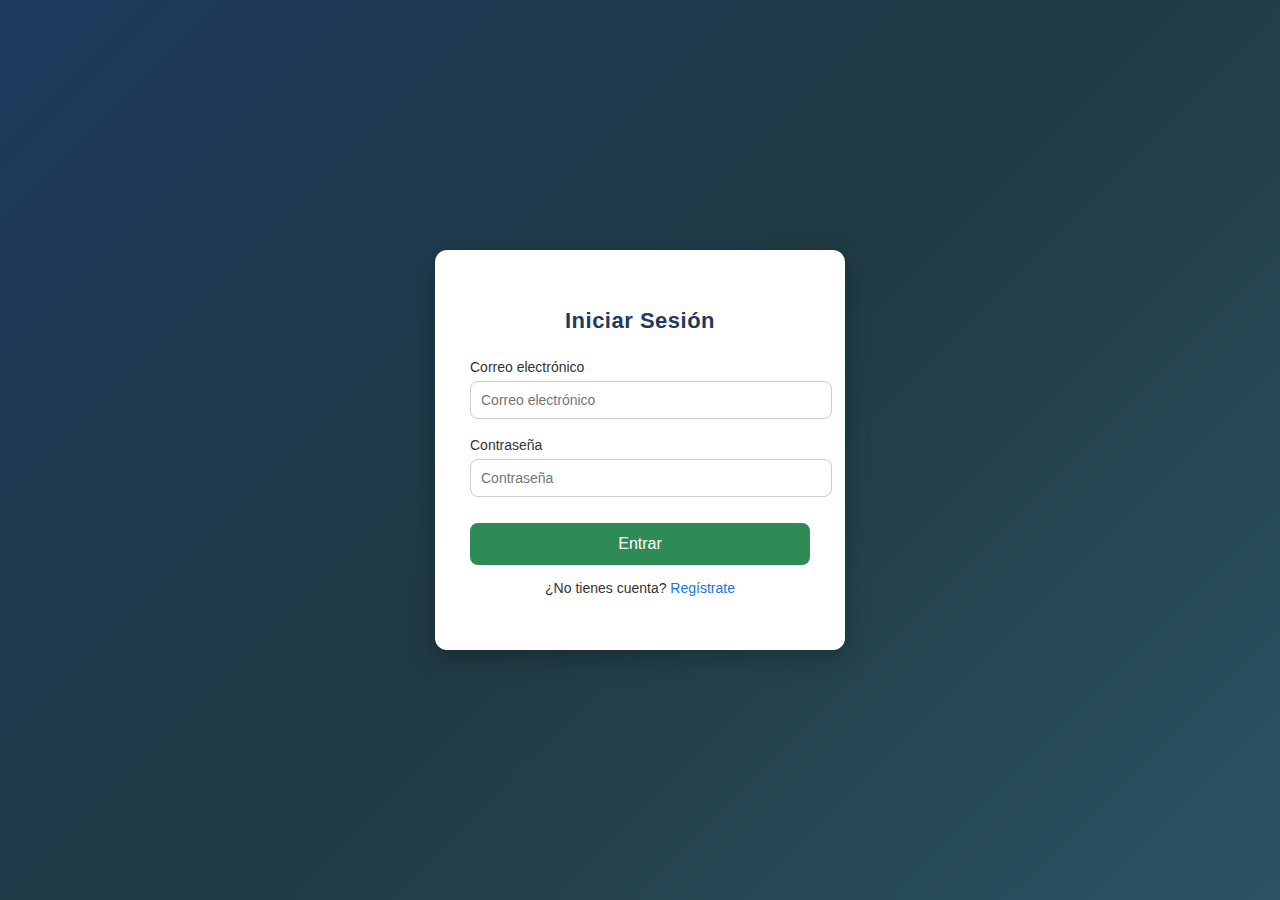
<file: app/Views/login/index.html>
<!DOCTYPE html>
<html lang="es">
<head>
    <meta charset="UTF-8">
    <meta name="viewport" content="width=device-width, initial-scale=1.0">
    <title>Instituto</title>
    <link rel="stylesheet" href="style.css">
</head>
<body>
    <div class="form-container">
        <form class="form-box" action="principal.html" method="POST">
            <h2>Iniciar Sesión</h2>

            <div class="input-group">
                <label for="email">Correo electrónico</label>
                <input type="email" id="email" name="email" placeholder="Correo electrónico" required>
            </div>

            <div class="input-group">
                <label for="password">Contraseña</label>
                <input type="password" id="password" name="password" placeholder="Contraseña" required>
            </div>

            <button type="submit">Entrar</button>

            <p class="form-text">
                ¿No tienes cuenta? <a href="register.html">Regístrate</a>
            </p>
        </form>
    </div>
</body>
</html>
</file>
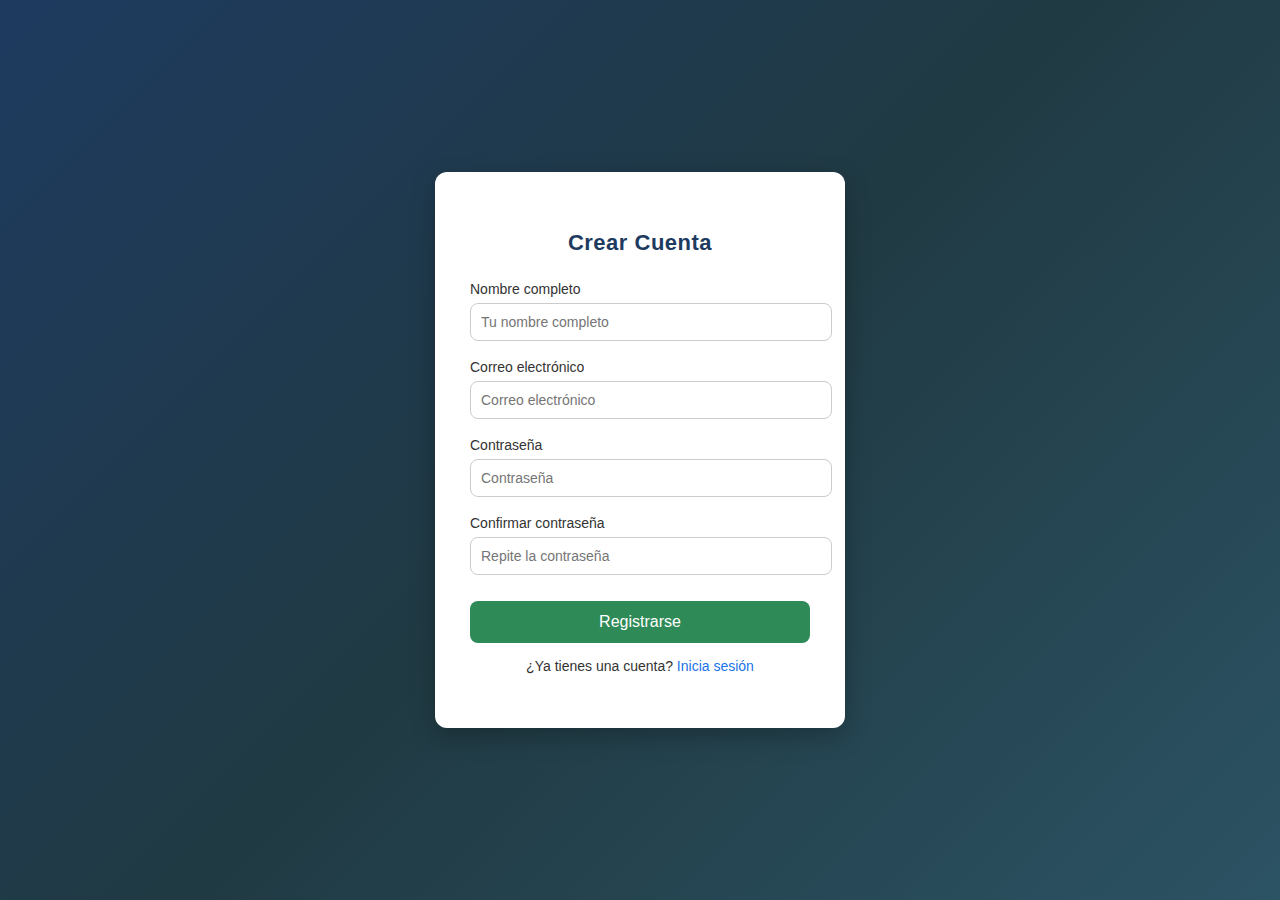
<file: app/Views/login/register.html>
<!DOCTYPE html>
<html lang="es">
<head>
    <meta charset="UTF-8">
    <meta name="viewport" content="width=device-width, initial-scale=1.0">
    <title>Registro</title>
    <link rel="stylesheet" href="style.css">
</head>
<body>
    <div class="form-container">
        <form class="form-box" action="principal.html" method="POST">
            <h2>Crear Cuenta</h2>

            <div class="input-group">
                <label for="nombre">Nombre completo</label>
                <input type="text" id="nombre" name="nombre" placeholder="Tu nombre completo" required>
            </div>

            <div class="input-group">
                <label for="email">Correo electrónico</label>
                <input type="email" id="email" name="email" placeholder="Correo electrónico" required>
            </div>

            <div class="input-group">
                <label for="password">Contraseña</label>
                <input type="password" id="password" name="password" placeholder="Contraseña" required>
            </div>

            <div class="input-group">
                <label for="confirmar">Confirmar contraseña</label>
                <input type="password" id="confirmar" name="confirmar" placeholder="Repite la contraseña" required>
            </div>

            <button type="submit">Registrarse</button>

            <p class="form-text">
                ¿Ya tienes una cuenta? <a href="login.html">Inicia sesión</a>
            </p>
        </form>
    </div>
</body>
</html>
</file>
<file: app/Views/login/style.css>
/* ==============================
   ESTILO GENERAL (LOGIN + REGISTRO)
================================= */

body {
    margin: 0;
    padding: 0;
    font-family: "Poppins", sans-serif;
    height: 100vh;
    display: flex;
    justify-content: center;
    align-items: center;
    background: linear-gradient(135deg, #1e3a5f, #203a43, #2c5364);
}

/* Contenedor principal */
.form-container {
    display: flex;
    justify-content: center;
    align-items: center;
    width: 100%;
}

/* Caja del formulario */
.form-box {
    background-color: #ffffff;
    padding: 40px 35px;
    border-radius: 12px;
    box-shadow: 0 8px 25px rgba(0, 0, 0, 0.25);
    width: 340px;
    text-align: center;
    animation: fadeIn 0.6s ease-in-out;
}

/* Animación de entrada */
@keyframes fadeIn {
    from { opacity: 0; transform: translateY(-15px); }
    to { opacity: 1; transform: translateY(0); }
}

/* Título */
.form-box h2 {
    margin-bottom: 25px;
    color: #1e3a5f;
    font-size: 22px;
    letter-spacing: 0.5px;
}

/* Campos de entrada */
.input-group {
    text-align: left;
    margin-bottom: 18px;
}

.input-group label {
    display: block;
    font-size: 14px;
    color: #333;
    margin-bottom: 6px;
}

.input-group input {
    width: 100%;
    padding: 10px;
    border: 1.5px solid #ccc;
    border-radius: 8px;
    outline: none;
    transition: 0.3s;
    font-size: 14px;
}

.input-group input:focus {
    border-color: #1e3a5f;
    box-shadow: 0 0 6px rgba(30, 58, 95, 0.3);
}

/* Botón principal */
button {
    width: 100%;
    padding: 12px;
    background-color: #2e8b57;
    color: white;
    font-size: 16px;
    border: none;
    border-radius: 8px;
    cursor: pointer;
    transition: 0.3s;
    margin-top: 8px;
}

button:hover {
    background-color: #256d46;
    transform: scale(1.02);
}

/* Texto debajo del botón */
.form-text {
    margin-top: 15px;
    font-size: 14px;
    color: #333;
}

.form-text a {
    color: #1a73e8;
    text-decoration: none;
    font-weight: 500;
}

.form-text a:hover {
    text-decoration: underline;
}

/* Responsividad */
@media (max-width: 450px) {
    .form-box {
        width: 90%;
        padding: 30px 25px;
    }
    .form-box h2 {
        font-size: 20px;
    }
}
</file>
